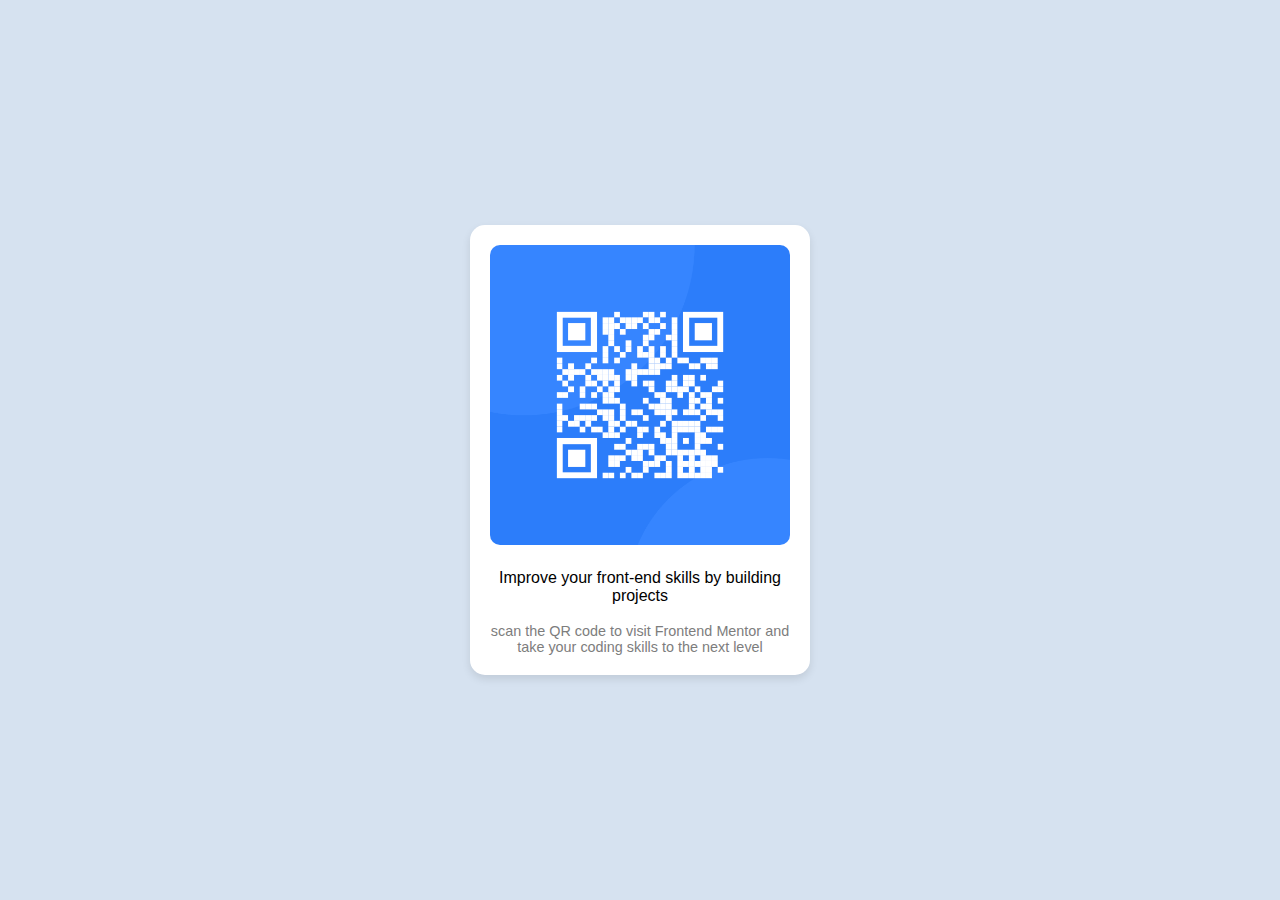
<file: index.html>
<!DOCTYPE html>
<html lang="en">
<head>
  <meta charset="UTF-8">
  <meta name="viewport" content="width=device-width, initial-scale=1.0"> <!-- displays site properly based on user's device -->

  <link rel="icon" type="image/png" sizes="32x32" href="./images/favicon-32x32.png">
  <link rel="stylesheet" href="style.css">
  <title>Frontend Mentor | QR code component</title>

  <!-- Feel free to remove these styles or customise in your own stylesheet 👍 -->
  <style>
    .attribution { font-size: 11px; text-align: center; }
    .attribution a { color: hsl(228, 45%, 44%); }
  </style>
</head>
<body>

<div class="container">
  <img src="image-qr-code.png" class="qrCodeImage">

  <div id="boldwords">Improve your front-end skills by building projects</div><br>
  <div id="description">scan the QR code to visit Frontend Mentor and take your coding skills to the next level</div>
</div>
</body>
</html>
</file>
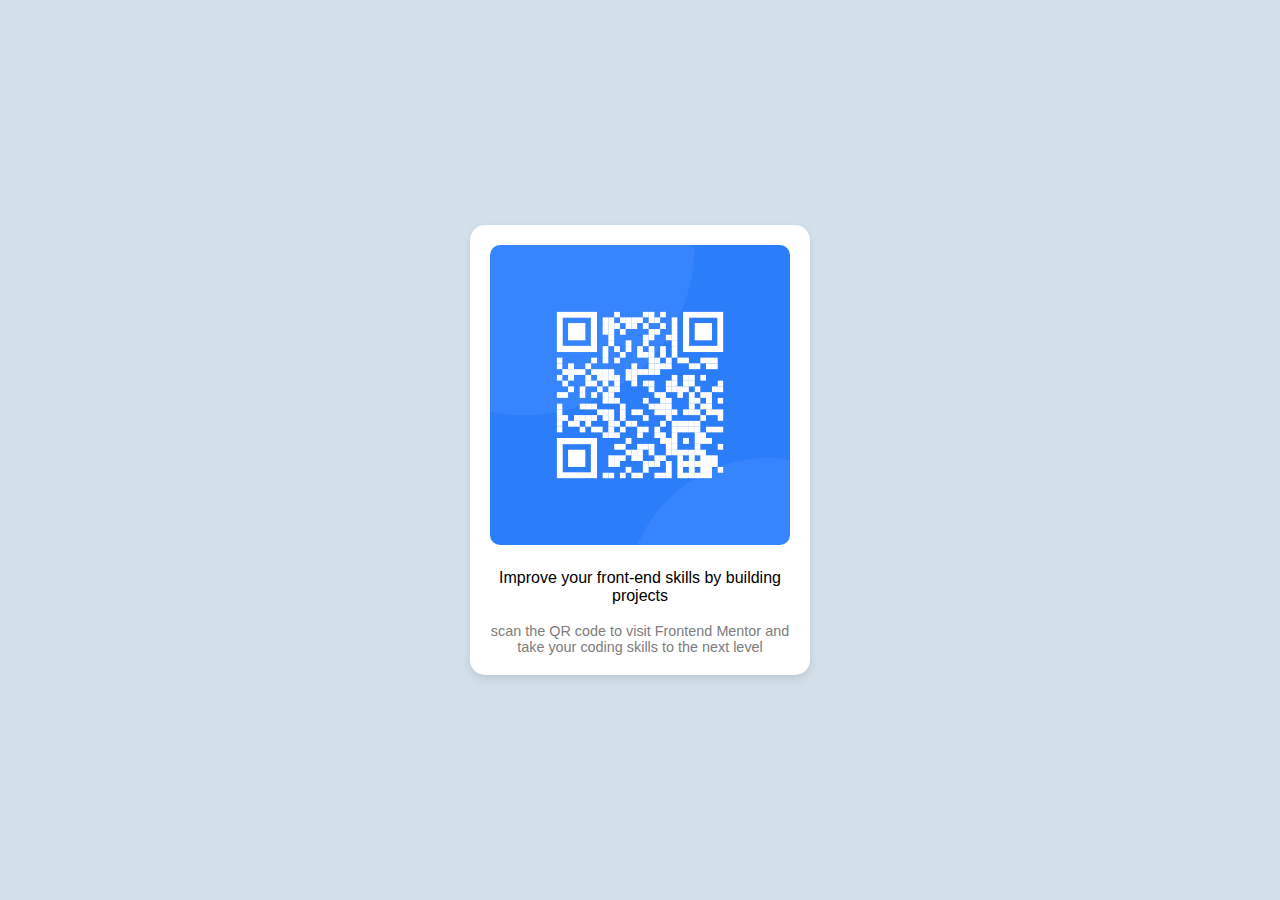
<file: qr-code-component-main/index.html>
<!DOCTYPE html>
<html lang="en">
<head>
  <meta charset="UTF-8">
  <meta name="viewport" content="width=device-width, initial-scale=1.0"> <!-- displays site properly based on user's device -->

  <link rel="icon" type="image/png" sizes="32x32" href="./images/favicon-32x32.png">
  <link rel="stylesheet" href="style.css">
  <title>Frontend Mentor | QR code component</title>

  <!-- Feel free to remove these styles or customise in your own stylesheet 👍 -->
  <style>
    .attribution { font-size: 11px; text-align: center; }
    .attribution a { color: hsl(228, 45%, 44%); }
  </style>
</head>
<body>

<div class="container">
  <img src="images/image-qr-code.png" class="qrCodeImage">

  <div id="boldwords">Improve your front-end skills by building projects</div><br>
  <div id="description">scan the QR code to visit Frontend Mentor and take your coding skills to the next level</div>
</div>
</body>
</html>
</file>
<file: style.css>
html, body {
    height: 100%;
    margin: 0;
    display: flex;
    justify-content: center;
    align-items: center;
    background-color: hsl(212, 45%, 89%); /* Adjust to match the light blue background */
    font-family: Arial, sans-serif;
}

.container {
    background-color: white;
    border-radius: 15px;
    box-shadow: 0 4px 8px rgba(0, 0, 0, 0.1);
    width: 300px; /* Adjust width as needed */
    padding: 20px;
    text-align: center;
}

.qrCodeImage {
    max-width: 100%;
    border-radius: 10px; /* Adjust if needed */
    margin-bottom: 20px; /* Space between image and text */
}

#boldWords {
    font-weight: bold;
    font-size: 1.2em;
    margin-bottom: 10px; /* Space between bold text and description */
}

#description {
    font-size: 0.9em;
    color: #7d7d7d; /* Gray color for the description */
}
</file>
<file: qr-code-component-main/style.css>
html, body {
    height: 100%;
    margin: 0;
    display: flex;
    justify-content: center;
    align-items: center;
    background-color: #d3e0ea; /* Adjust to match the light blue background */
    font-family: Arial, sans-serif;
}

.container {
    background-color: white;
    border-radius: 15px;
    box-shadow: 0 4px 8px rgba(0, 0, 0, 0.1);
    width: 300px; /* Adjust width as needed */
    padding: 20px;
    text-align: center;
}

.qrCodeImage {
    max-width: 100%;
    border-radius: 10px; /* Adjust if needed */
    margin-bottom: 20px; /* Space between image and text */
}

#boldWords {
    font-weight: bold;
    font-size: 1.2em;
    margin-bottom: 10px; /* Space between bold text and description */
}

#description {
    font-size: 0.9em;
    color: #7d7d7d; /* Gray color for the description */
}
</file>
